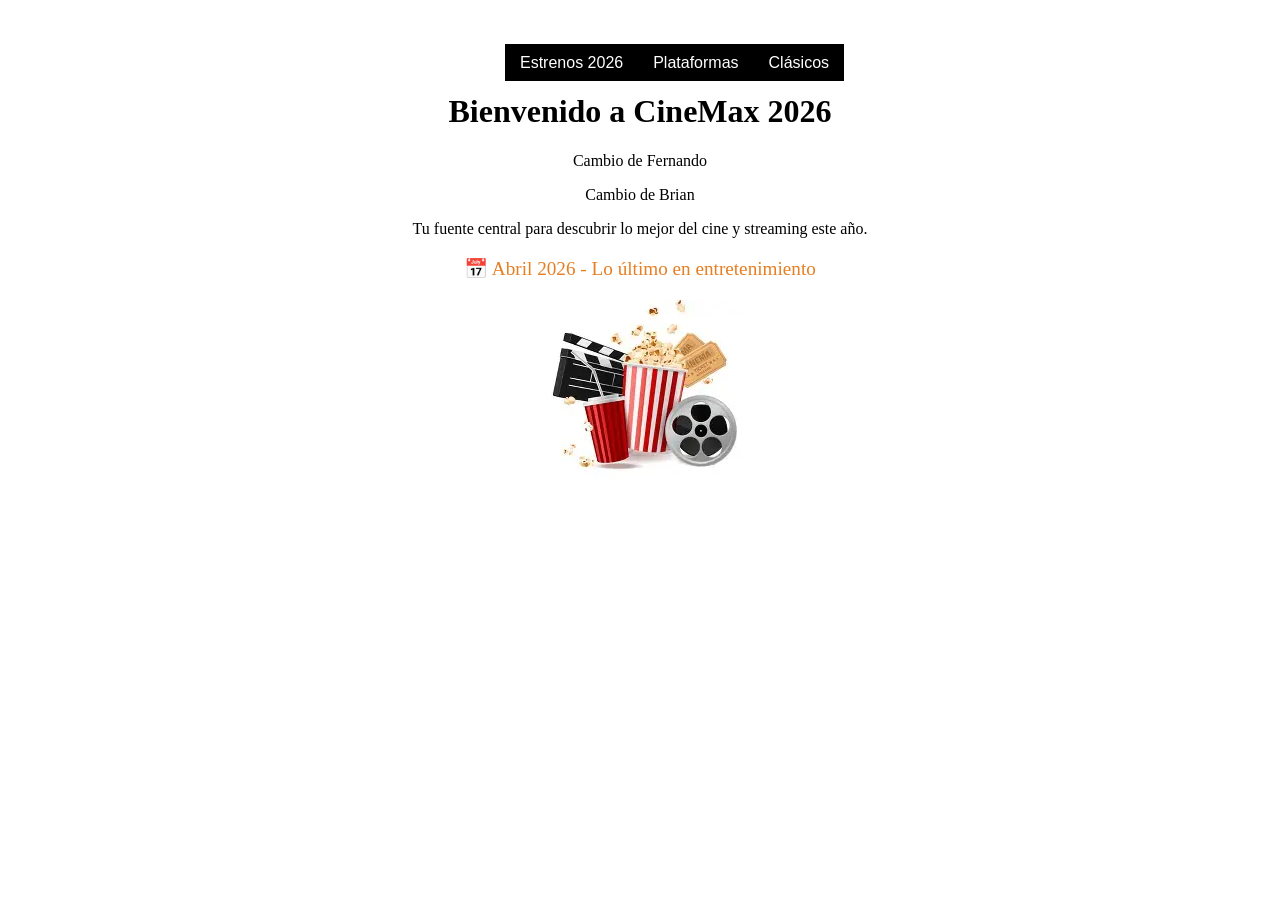
<file: index.html>
<!DOCTYPE html>
<html lang="es">
<head>
    <meta charset="UTF-8">
    <meta http-equiv="X-UA-Compatible" content="IE=edge">
    <meta name="viewport" content="width=device-width, initial-scale=1.0">
    <link rel="stylesheet" href="style.css">
    <title>CineMax 2026 - Tu Guía de Streaming</title>
</head>
<body>
    <div id="header">
        <ul class="nav">
            <li><a href="pagina1.html">Estrenos 2026</a></li>
            <li><a href="pagina2.html">Plataformas</a></li>
            <li><a href="pagina3.html">Clásicos</a></li>
        </ul>
    </div>
    <br>
    <div class="texto">
        <h1>Bienvenido a CineMax 2026</h1>
        <p>Cambio de Fernando</p>
        <p>Cambio de Brian</p>
        <p>Tu fuente central para descubrir lo mejor del cine y streaming este año.</p>
        <p style="font-size: 1.2em; color: #e67e22;">📅 Abril 2026 - Lo último en entretenimiento</p>
    </div>
    
    <div class="img">
       <img src="img/imagen1.webp"> 
    </div>
</body>
</html>
</file>
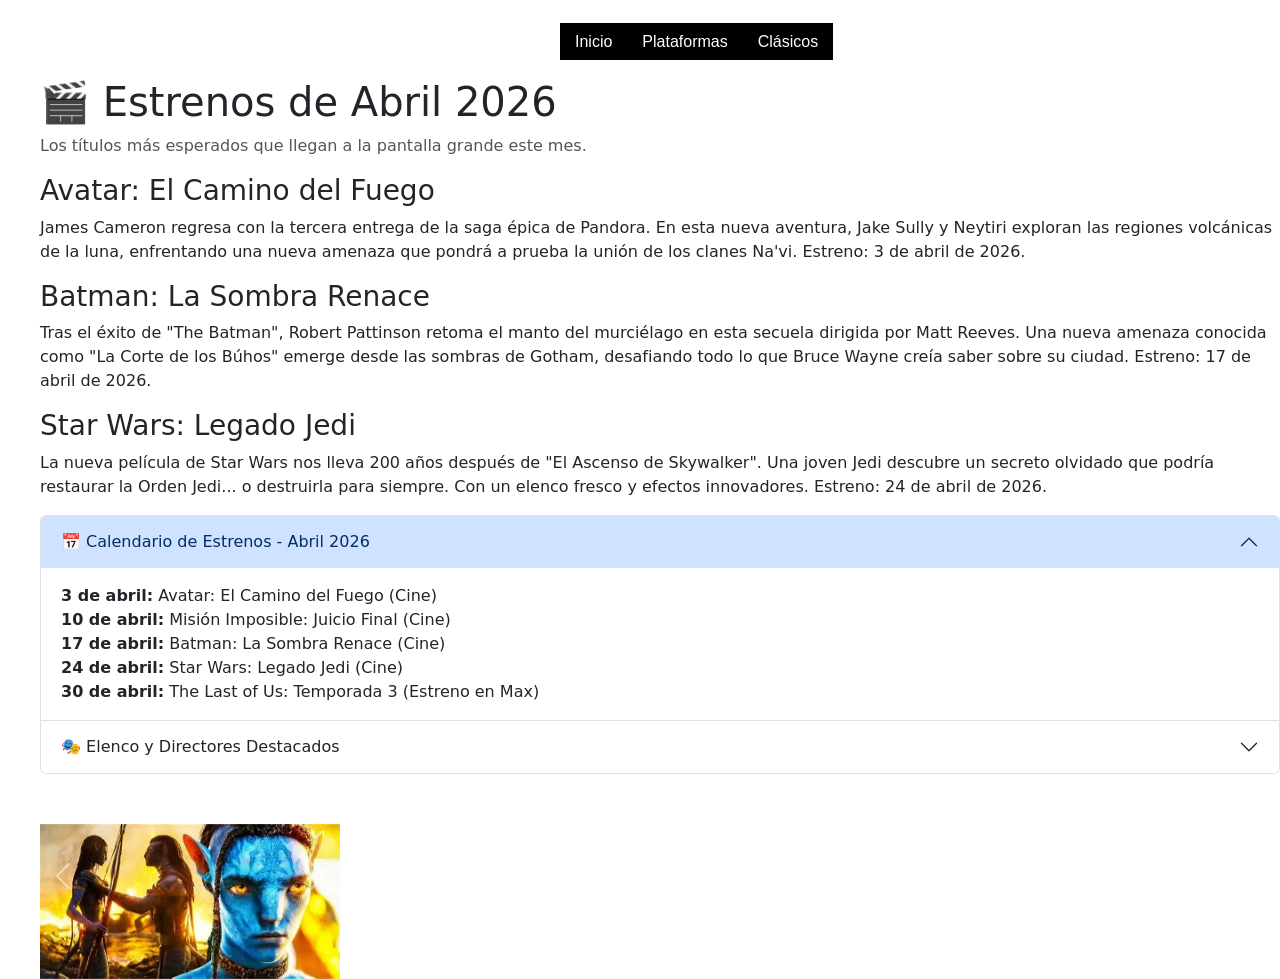
<file: pagina1.html>
<!DOCTYPE html>
<html lang="es">

<head>
    <meta charset="UTF-8">
    <meta http-equiv="X-UA-Compatible" content="IE=edge">
    <meta name="viewport" content="width=device-width, initial-scale=1.0">
    <link rel="stylesheet" href="pagina1.css">
    <link href="https://cdn.jsdelivr.net/npm/bootstrap@5.0.2/dist/css/bootstrap.min.css" rel="stylesheet"
        integrity="sha384-EVSTQN3/azprG1Anm3QDgpJLIm9Nao0Yz1ztcQTwFspd3yD65VohhpuuCOmLASjC" crossorigin="anonymous">
    <title>Estrenos Abril 2026</title>
</head>

<body>
    <div id="header">
        <ul class="nav">
            <li><a href="index.html">Inicio</a></li>
            <li><a href="pagina2.html">Plataformas</a></li>
            <li><a href="pagina3.html">Clásicos</a></li>
        </ul>
    </div>
    <br>
    <h1>🎬 Estrenos de Abril 2026</h1>
    <p style="color: #555;">Los títulos más esperados que llegan a la pantalla grande este mes.</p>

    <h3>Avatar: El Camino del Fuego</h3>
    <p>
        James Cameron regresa con la tercera entrega de la saga épica de Pandora. En esta nueva aventura, Jake Sully y Neytiri exploran las regiones volcánicas de la luna, enfrentando una nueva amenaza que pondrá a prueba la unión de los clanes Na'vi. Estreno: 3 de abril de 2026.
    </p>

    <h3>Batman: La Sombra Renace</h3>
    <p>
        Tras el éxito de "The Batman", Robert Pattinson retoma el manto del murciélago en esta secuela dirigida por Matt Reeves. Una nueva amenaza conocida como "La Corte de los Búhos" emerge desde las sombras de Gotham, desafiando todo lo que Bruce Wayne creía saber sobre su ciudad. Estreno: 17 de abril de 2026.
    </p>

    <h3>Star Wars: Legado Jedi</h3>
    <p>
        La nueva película de Star Wars nos lleva 200 años después de "El Ascenso de Skywalker". Una joven Jedi descubre un secreto olvidado que podría restaurar la Orden Jedi... o destruirla para siempre. Con un elenco fresco y efectos innovadores. Estreno: 24 de abril de 2026.
    </p>

    <div class="accordion" id="accordionExample">
        <div class="accordion-item">
            <h2 class="accordion-header" id="headingOne">
                <button class="accordion-button" type="button" data-bs-toggle="collapse" data-bs-target="#collapseOne"
                    aria-expanded="true" aria-controls="collapseOne">
                    📅 Calendario de Estrenos - Abril 2026
                </button>
            </h2>
            <div id="collapseOne" class="accordion-collapse collapse show" aria-labelledby="headingOne"
                data-bs-parent="#accordionExample">
                <div class="accordion-body">
                    <strong>3 de abril:</strong> Avatar: El Camino del Fuego (Cine)
                    <br>
                    <strong>10 de abril:</strong> Misión Imposible: Juicio Final (Cine)
                    <br>
                    <strong>17 de abril:</strong> Batman: La Sombra Renace (Cine)
                    <br>
                    <strong>24 de abril:</strong> Star Wars: Legado Jedi (Cine)
                    <br>
                    <strong>30 de abril:</strong> The Last of Us: Temporada 3 (Estreno en Max)
                </div>
            </div>
        </div>
        <div class="accordion-item">
            <h2 class="accordion-header" id="headingTwo">
                <button class="accordion-button collapsed" type="button" data-bs-toggle="collapse"
                    data-bs-target="#collapseTwo" aria-expanded="false" aria-controls="collapseTwo">
                    🎭 Elenco y Directores Destacados
                </button>
            </h2>
            <div id="collapseTwo" class="accordion-collapse collapse" aria-labelledby="headingTwo"
                data-bs-parent="#accordionExample">
                <div class="accordion-body">
                    <strong>Avatar 3:</strong> James Cameron (Dir.), Sam Worthington, Zoe Saldaña, Sigourney Weaver.
                    <br>
                    <strong>Batman 2:</strong> Matt Reeves (Dir.), Robert Pattinson, Barry Keoghan (como Joker).
                    <br>
                    <strong>Star Wars:</strong> Damon Lindelof (Dir.), Daisy Ridley (voz), y nuevos talentos.
                </div>
            </div>
        </div>
    </div>

    <div id="carouselExampleControls" class="carousel slide" data-bs-ride="carousel">
        <div class="carousel-inner">
            <div class="carousel-item active">
                <img src="img/imagen2.webp" class="d-block w-100" alt="Avatar 3">
            </div>
            <div class="carousel-item">
                <img src="img/imagen3.webp" class="d-block w-100" alt="Batman 2">
            </div>
            <div class="carousel-item">
                <img src="img/imagen4.webp" class="d-block w-100" alt="Star Wars 2026">
            </div>
        </div>
        <button class="carousel-control-prev" type="button" data-bs-target="#carouselExampleControls" data-bs-slide="prev">
            <span class="carousel-control-prev-icon" aria-hidden="true"></span>
            <span class="visually-hidden">Previous</span>
        </button>
        <button class="carousel-control-next" type="button" data-bs-target="#carouselExampleControls" data-bs-slide="next">
            <span class="carousel-control-next-icon" aria-hidden="true"></span>
            <span class="visually-hidden">Next</span>
        </button>
    </div>

    <script src="https://cdn.jsdelivr.net/npm/bootstrap@5.0.2/dist/js/bootstrap.bundle.min.js"
        integrity="sha384-MrcW6ZMFYlzcLA8Nl+NtUVF0sA7MsXsP1UyJoMp4YLEuNSfAP+JcXn/tWtIaxVXM"
        crossorigin="anonymous"></script>
</body>

</html>
</file>
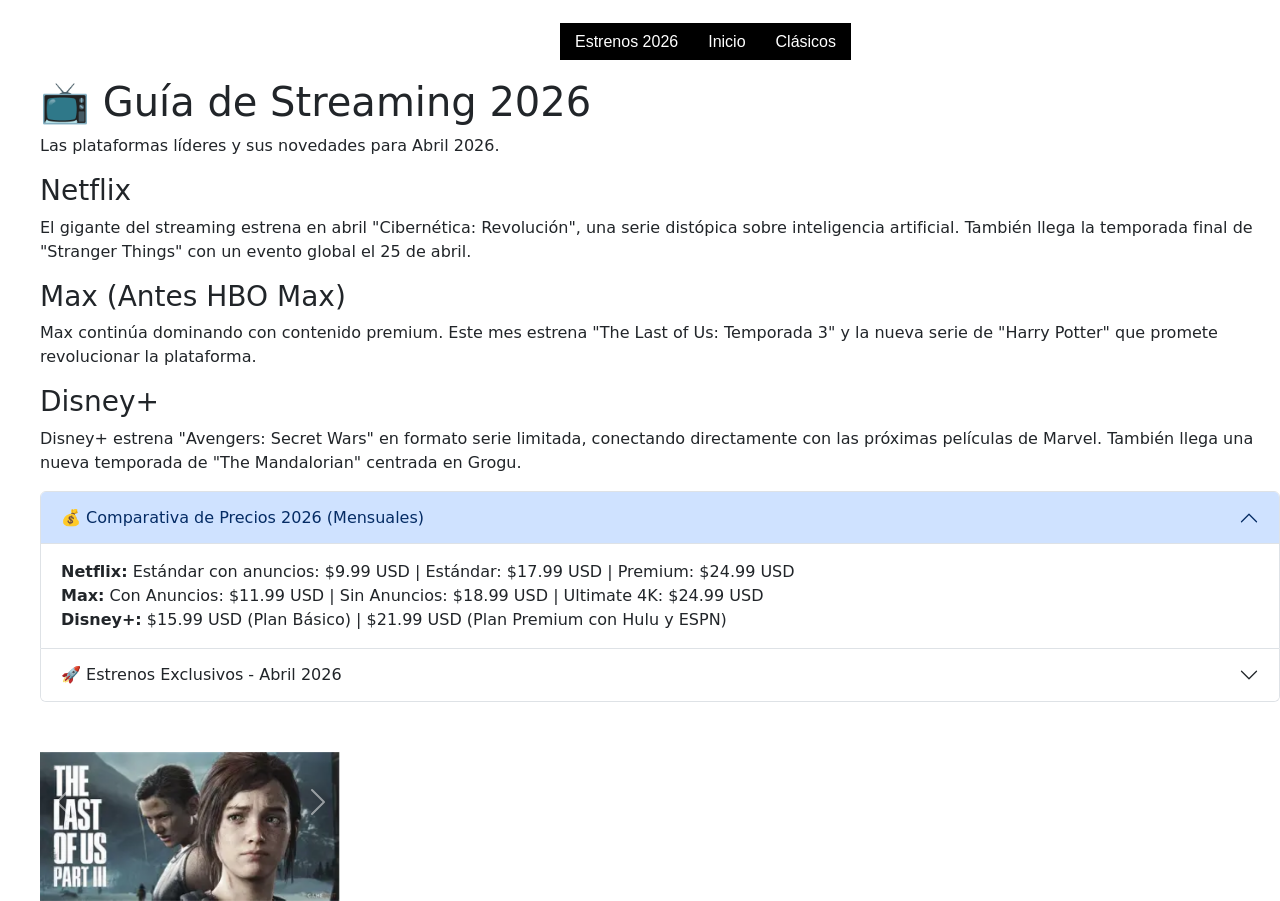
<file: pagina2.html>
<!DOCTYPE html>
<html lang="es">

<head>
    <meta charset="UTF-8">
    <meta http-equiv="X-UA-Compatible" content="IE=edge">
    <meta name="viewport" content="width=device-width, initial-scale=1.0">
    <link rel="stylesheet" href="pagina2.css">
    <link href="https://cdn.jsdelivr.net/npm/bootstrap@5.0.2/dist/css/bootstrap.min.css" rel="stylesheet"
        integrity="sha384-EVSTQN3/azprG1Anm3QDgpJLIm9Nao0Yz1ztcQTwFspd3yD65VohhpuuCOmLASjC" crossorigin="anonymous">
    <title>Plataformas Streaming 2026</title>
</head>

<body>
    <div id="header">
        <ul class="nav">
            <li><a href="pagina1.html">Estrenos 2026</a></li>
            <li><a href="index.html">Inicio</a></li>
            <li><a href="pagina3.html">Clásicos</a></li>
        </ul>
    </div>
    <br>
    <h1>📺 Guía de Streaming 2026</h1>
    <p>Las plataformas líderes y sus novedades para Abril 2026.</p>

    <h3>Netflix</h3>
    <p>
        El gigante del streaming estrena en abril "Cibernética: Revolución", una serie distópica sobre inteligencia artificial. También llega la temporada final de "Stranger Things" con un evento global el 25 de abril.
    </p>
    <h3>Max (Antes HBO Max)</h3>
    <p>
        Max continúa dominando con contenido premium. Este mes estrena "The Last of Us: Temporada 3" y la nueva serie de "Harry Potter" que promete revolucionar la plataforma.
    </p>
    <h3>Disney+</h3>
    <p>
        Disney+ estrena "Avengers: Secret Wars" en formato serie limitada, conectando directamente con las próximas películas de Marvel. También llega una nueva temporada de "The Mandalorian" centrada en Grogu.
    </p>

    <div class="accordion" id="accordionExample">
        <div class="accordion-item">
            <h2 class="accordion-header" id="headingOne">
                <button class="accordion-button" type="button" data-bs-toggle="collapse" data-bs-target="#collapseOne"
                    aria-expanded="true" aria-controls="collapseOne">
                    💰 Comparativa de Precios 2026 (Mensuales)
                </button>
            </h2>
            <div id="collapseOne" class="accordion-collapse collapse show" aria-labelledby="headingOne"
                data-bs-parent="#accordionExample">
                <div class="accordion-body">
                    <strong>Netflix:</strong> Estándar con anuncios: $9.99 USD | Estándar: $17.99 USD | Premium: $24.99 USD
                    <br>
                    <strong>Max:</strong> Con Anuncios: $11.99 USD | Sin Anuncios: $18.99 USD | Ultimate 4K: $24.99 USD
                    <br>
                    <strong>Disney+:</strong> $15.99 USD (Plan Básico) | $21.99 USD (Plan Premium con Hulu y ESPN)
                </div>
            </div>
        </div>
        <div class="accordion-item">
            <h2 class="accordion-header" id="headingTwo">
                <button class="accordion-button collapsed" type="button" data-bs-toggle="collapse"
                    data-bs-target="#collapseTwo" aria-expanded="false" aria-controls="collapseTwo">
                    🚀 Estrenos Exclusivos - Abril 2026
                </button>
            </h2>
            <div id="collapseTwo" class="accordion-collapse collapse" aria-labelledby="headingTwo"
                data-bs-parent="#accordionExample">
                <div class="accordion-body">
                    <strong>Netflix:</strong> Stranger Things (Temporada Final - 25/04), Cibernética: Revolución (10/04).
                    <br>
                    <strong>Max:</strong> The Last of Us (Temporada 3 - 30/04), Harry Potter: La Serie (Estreno Mayo).
                    <br>
                    <strong>Disney+:</strong> Avengers: Secret Wars (Serie - 15/04), The Mandalorian: Temporada 4 (22/04).
                </div>
            </div>
        </div>
    </div>

    <div id="carouselExampleControls" class="carousel slide" data-bs-ride="carousel">
        <div class="carousel-inner">
            <div class="carousel-item active">
                <img src="img/imagen5.webp" class="d-block w-100" alt="The Last of Us S3">
            </div>
            <div class="carousel-item">
                <img src="img/imagen6.webp" class="d-block w-100" alt="Stranger Things Final">
            </div>
            <div class="carousel-item">
                <img src="img/imagen7.webp" class="d-block w-100" alt="Avengers Secret Wars">
            </div>
        </div>
        <button class="carousel-control-prev" type="button" data-bs-target="#carouselExampleControls"
            data-bs-slide="prev">
            <span class="carousel-control-prev-icon" aria-hidden="true"></span>
            <span class="visually-hidden">Previous</span>
        </button>
        <button class="carousel-control-next" type="button" data-bs-target="#carouselExampleControls"
            data-bs-slide="next">
            <span class="carousel-control-next-icon" aria-hidden="true"></span>
            <span class="visually-hidden">Next</span>
        </button>
    </div>

    <script src="https://cdn.jsdelivr.net/npm/bootstrap@5.0.2/dist/js/bootstrap.bundle.min.js"
        integrity="sha384-MrcW6ZMFYlzcLA8Nl+NtUVF0sA7MsXsP1UyJoMp4YLEuNSfAP+JcXn/tWtIaxVXM"
        crossorigin="anonymous"></script>
</body>

</html>
</file>
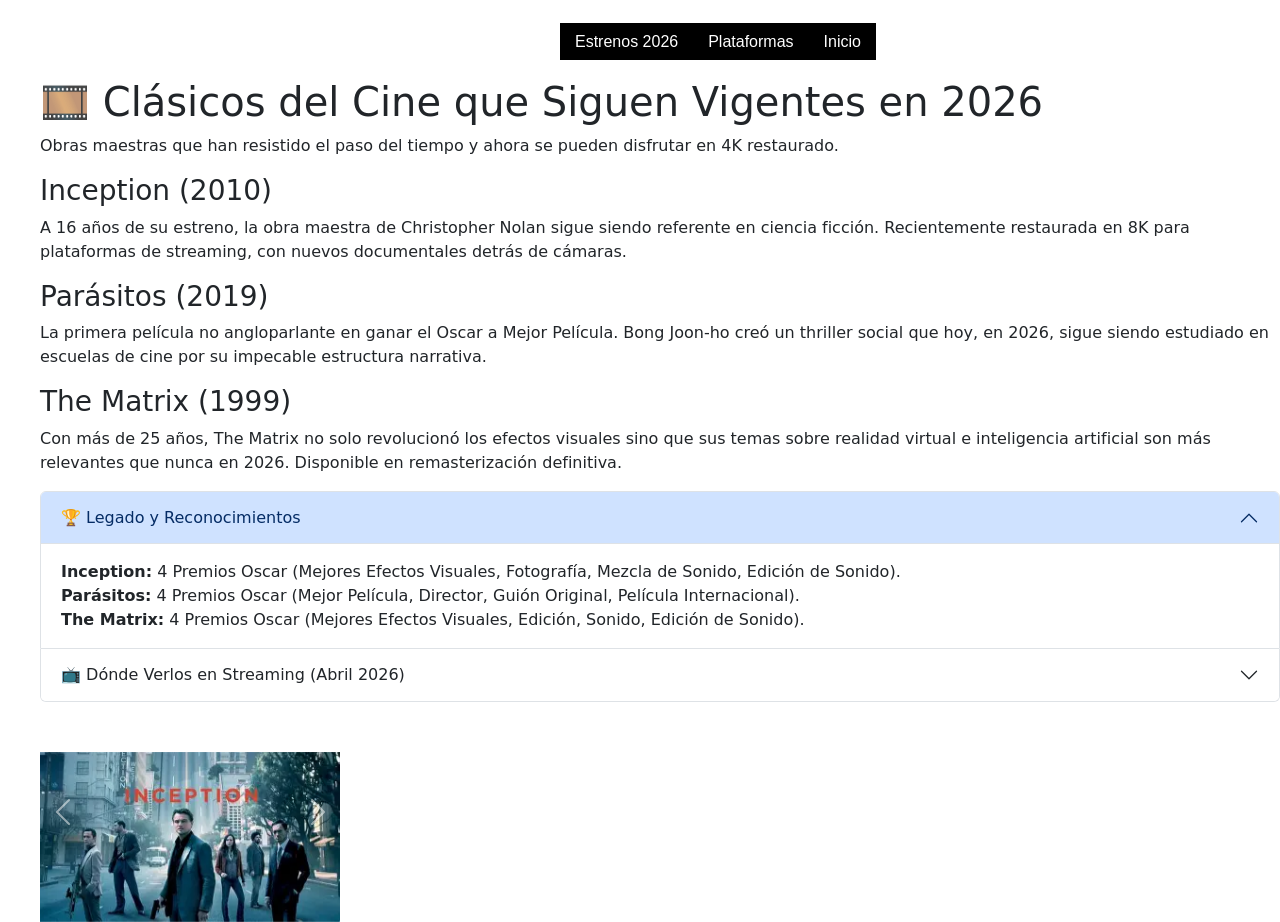
<file: pagina3.html>
<!DOCTYPE html>
<html lang="es">

<head>
    <meta charset="UTF-8">
    <meta http-equiv="X-UA-Compatible" content="IE=edge">
    <meta name="viewport" content="width=device-width, initial-scale=1.0">
    <link rel="stylesheet" href="pagina3.css">
    <link href="https://cdn.jsdelivr.net/npm/bootstrap@5.0.2/dist/css/bootstrap.min.css" rel="stylesheet"
    integrity="sha384-EVSTQN3/azprG1Anm3QDgpJLIm9Nao0Yz1ztcQTwFspd3yD65VohhpuuCOmLASjC" crossorigin="anonymous">
    <title>Clásicos Imperdibles</title>
</head>

<body>
    <div id="header">
        <ul class="nav">
            <li><a href="pagina1.html">Estrenos 2026</a></li>
            <li><a href="pagina2.html">Plataformas</a></li>
            <li><a href="index.html">Inicio</a></li>
        </ul>
    </div>
    <br>
    <h1>🎞️ Clásicos del Cine que Siguen Vigentes en 2026</h1>
    <p>Obras maestras que han resistido el paso del tiempo y ahora se pueden disfrutar en 4K restaurado.</p>

    <h3>Inception (2010)</h3>
    <p>
        A 16 años de su estreno, la obra maestra de Christopher Nolan sigue siendo referente en ciencia ficción. Recientemente restaurada en 8K para plataformas de streaming, con nuevos documentales detrás de cámaras.
    </p>
    <h3>Parásitos (2019)</h3>
    <p>
        La primera película no angloparlante en ganar el Oscar a Mejor Película. Bong Joon-ho creó un thriller social que hoy, en 2026, sigue siendo estudiado en escuelas de cine por su impecable estructura narrativa.
    </p>
    <h3>The Matrix (1999)</h3>
    <p>
        Con más de 25 años, The Matrix no solo revolucionó los efectos visuales sino que sus temas sobre realidad virtual e inteligencia artificial son más relevantes que nunca en 2026. Disponible en remasterización definitiva.
    </p>

    <div class="accordion" id="accordionExample">
        <div class="accordion-item">
            <h2 class="accordion-header" id="headingOne">
                <button class="accordion-button" type="button" data-bs-toggle="collapse" data-bs-target="#collapseOne"
                    aria-expanded="true" aria-controls="collapseOne">
                    🏆 Legado y Reconocimientos
                </button>
            </h2>
            <div id="collapseOne" class="accordion-collapse collapse show" aria-labelledby="headingOne"
                data-bs-parent="#accordionExample">
                <div class="accordion-body">
                    <strong>Inception:</strong> 4 Premios Oscar (Mejores Efectos Visuales, Fotografía, Mezcla de Sonido, Edición de Sonido).
                    <br>
                    <strong>Parásitos:</strong> 4 Premios Oscar (Mejor Película, Director, Guión Original, Película Internacional).
                    <br>
                    <strong>The Matrix:</strong> 4 Premios Oscar (Mejores Efectos Visuales, Edición, Sonido, Edición de Sonido).
                </div>
            </div>
        </div>
        <div class="accordion-item">
            <h2 class="accordion-header" id="headingTwo">
                <button class="accordion-button collapsed" type="button" data-bs-toggle="collapse"
                    data-bs-target="#collapseTwo" aria-expanded="false" aria-controls="collapseTwo">
                    📺 Dónde Verlos en Streaming (Abril 2026)
                </button>
            </h2>
            <div id="collapseTwo" class="accordion-collapse collapse" aria-labelledby="headingTwo"
                data-bs-parent="#accordionExample">
                <div class="accordion-body">
                    <strong>Inception:</strong> Max (4K HDR) y Amazon Prime Video.
                    <br>
                    <strong>Parásitos:</strong> Netflix (Restauración 2025) y Max.
                    <br>
                    <strong>The Matrix:</strong> Max (Trilogía completa en 4K) y Apple TV.
                </div>
            </div>
        </div>
    </div>

    <div id="carouselExampleControls" class="carousel slide" data-bs-ride="carousel">
        <div class="carousel-inner">
            <div class="carousel-item active">
                <img src="img/imagen8.webp" class="d-block w-100" alt="Inception">
            </div>
            <div class="carousel-item">
                <img src="img/imagen9.webp" class="d-block w-100" alt="Parásitos">
            </div>
            <div class="carousel-item">
                <img src="img/imagen10.webp" class="d-block w-100" alt="The Matrix">
            </div>
        </div>
        <button class="carousel-control-prev" type="button" data-bs-target="#carouselExampleControls"
            data-bs-slide="prev">
            <span class="carousel-control-prev-icon" aria-hidden="true"></span>
            <span class="visually-hidden">Previous</span>
        </button>
        <button class="carousel-control-next" type="button" data-bs-target="#carouselExampleControls"
            data-bs-slide="next">
            <span class="carousel-control-next-icon" aria-hidden="true"></span>
            <span class="visually-hidden">Next</span>
        </button>
    </div>
    <script src="https://cdn.jsdelivr.net/npm/bootstrap@5.0.2/dist/js/bootstrap.bundle.min.js"
        integrity="sha384-MrcW6ZMFYlzcLA8Nl+NtUVF0sA7MsXsP1UyJoMp4YLEuNSfAP+JcXn/tWtIaxVXM"
        crossorigin="anonymous"></script>
</body>

</html>
</file>
<file: style.css>
#header{
    padding-left: 150px;
    padding-top: 30px;
    margin: auto;
    width: 500px;
    font-family: Arial, Helvetica, sans-serif;
}
.nav li a{
    background-color: #000;
    color: #fff;
    text-decoration:none;
    padding: 10px 15px;
    
}
ul, ol {
    list-style: none;
}

.nav  li a:hover {
    background-color: #434343;
}  

.nav > li{
    float: left;
}
.texto{
    text-align: center;
}

.img {
    text-align: center;
    margin-top: 20px;
}

.img img {
    max-width: 80%;
    height: auto;
    border-radius: 10px;
}
</file>
<file: pagina1.css>
#header{
    padding-left: 150px;
    padding-top: 30px;
    margin: auto;
    width: 500px;
    font-family: Arial, Helvetica, sans-serif;
}
.nav li a{
    background-color: #000;
    color: #fff;
    text-decoration:none;
    padding: 10px 15px;
    
}
ul, ol {
    list-style: none;
}

.nav  li a:hover {
    background-color: #434343;
}  

.nav > li{
    float: left;
}
body{
    padding-left: 40px;
}
#carouselExampleControls{
    max-height: 400px;
    max-width: 300px;
    padding-top: 50px;
}
</file>
<file: pagina2.css>
#header{
    padding-left: 150px;
    padding-top: 30px;
    margin: auto;
    width: 500px;
    font-family: Arial, Helvetica, sans-serif;
}
.nav li a{
    background-color: #000;
    color: #fff;
    text-decoration:none;
    padding: 10px 15px;
    
}
ul, ol {
    list-style: none;
}

.nav  li a:hover {
    background-color: #434343;
}  

.nav > li{
    float: left;
}
body{
    padding-left: 40px;
}
#carouselExampleControls{
    max-height: 400px;
    max-width: 300px;
    padding-top: 50px;
}
</file>
<file: pagina3.css>
#header{
    padding-left: 150px;
    padding-top: 30px;
    margin: auto;
    width: 500px;
    font-family: Arial, Helvetica, sans-serif;
}
.nav li a{
    background-color: #000;
    color: #fff;
    text-decoration:none;
    padding: 10px 15px;
    
}
ul, ol {
    list-style: none;
}

.nav  li a:hover {
    background-color: #434343;
}  

.nav > li{
    float: left;
}
body{
    padding-left: 40px;
}
#carouselExampleControls{
    max-height: 400px;
    max-width: 300px;
    padding-top: 50px;
}
</file>
